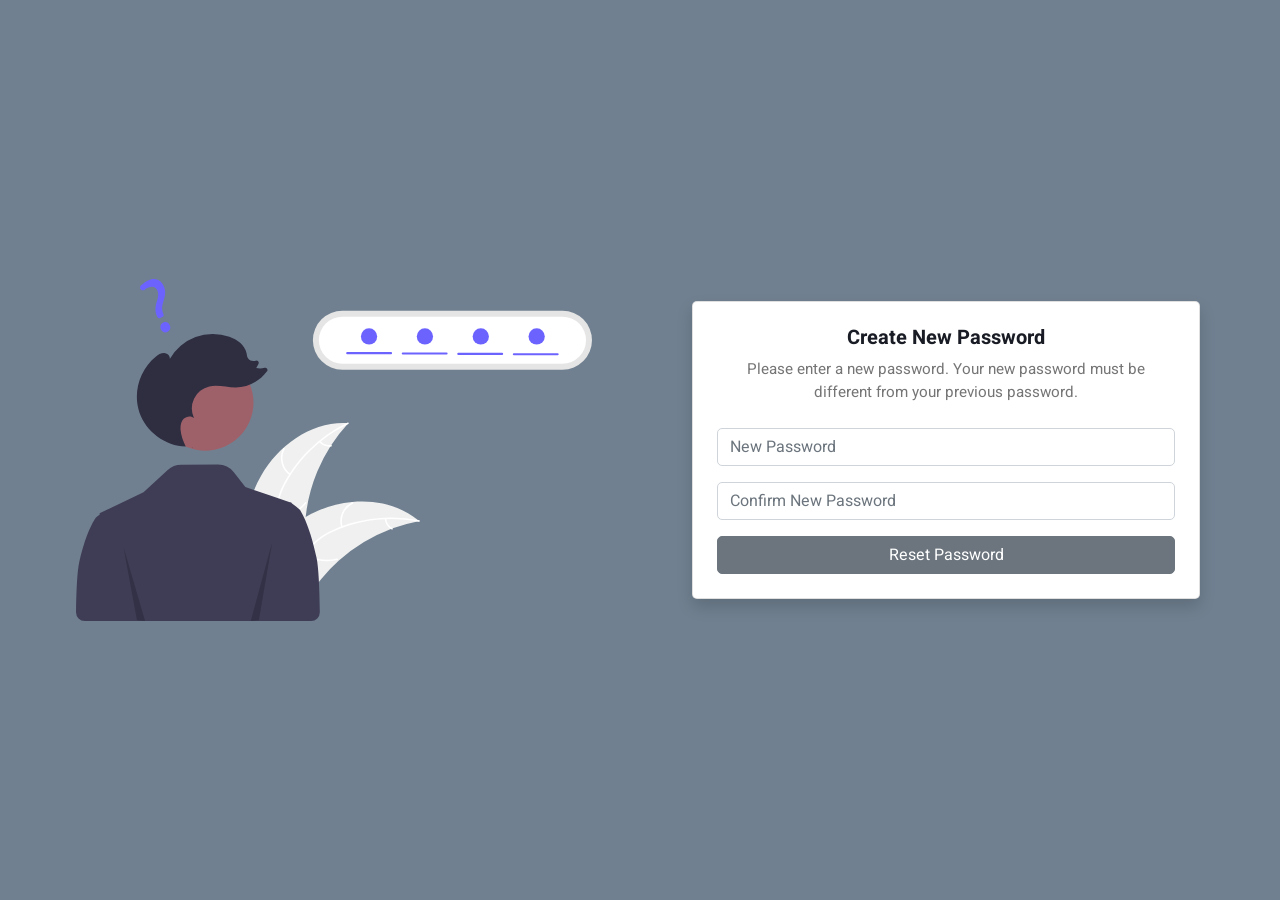
<file: forgotPassword.html>
<!DOCTYPE html>
<html lang="en">

<head>
    <meta charset="utf-8">
    <title>ReviveRide -ForgotPassword</title>
    <meta content="width=device-width, initial-scale=1.0" name="viewport">

    <!-- Favicon  -->
    <link rel="icon" href="img/logo_img.png">

    <!-- Google Web Fonts -->
    <link rel="preconnect" href="https://fonts.googleapis.com">
    <link rel="preconnect" href="https://fonts.gstatic.com" crossorigin>
    <link href="https://fonts.googleapis.com/css2?family=Heebo:wght@400;500;600;700&display=swap" rel="stylesheet">

    <!-- Icon Font Stylesheet -->
    <link href="https://cdnjs.cloudflare.com/ajax/libs/font-awesome/5.10.0/css/all.min.css" rel="stylesheet">
    <link href="https://cdn.jsdelivr.net/npm/bootstrap-icons@1.4.1/font/bootstrap-icons.css" rel="stylesheet">

    <!-- Libraries Stylesheet -->
    <link href="lib/owlcarousel/assets/owl.carousel.min.css" rel="stylesheet">
    <link href="lib/tempusdominus/css/tempusdominus-bootstrap-4.min.css" rel="stylesheet" />

    <!-- Customized Bootstrap Stylesheet -->
    <link href="css/bootstrap.min.css" rel="stylesheet">

    <!-- Template Stylesheet -->
    <link href="css/style.css" rel="stylesheet">
</head>

<body>

    <div class="container-xxl position-relative bg-light d-flex justify-content-center align-items-center vh-100">
        <!-- Spinner Start -->
        <div id="spinner"
            class="show bg-white position-fixed translate-middle w-100 vh-100 top-50 start-50 d-flex align-items-center justify-content-center">
            <div class="spinner-border text-primary" style="width: 3rem; height: 3rem;" role="status">
                <span class="sr-only">Loading...</span>
            </div>
        </div>
        <!-- Spinner End -->


        <!-- Sign Up Start -->
        <div class="container-fluid d-flex justify-content-center align-items-center min-vh-100 px-3 bg-light">
            <div class="row w-100">
                <!-- Left Image Section -->
                <div class="col-md-6 d-none d-md-flex align-items-center justify-content-center p-5">
                    <img src="img/undraw_forgot-password_odai.svg" alt="Reset Password Illustration" class="img-fluid"
                        style="max-height: 500px;">
                </div>

                <!-- Right Form Section -->
                <div class="col-md-6 d-flex flex-column justify-content-center px-4 py-5">
                    <div class="text-center w-100">
                        <div class="card bg-white p-4 rounded-4 shadow mx-auto" style="max-width: 100%; width: 90%;">
                            <h5 class="text-center mb-2">Create New Password</h5>
                            <p class="text-center mb-4" style="font-size: 0.95rem;">
                                Please enter a new password. Your new password must be different from your previous
                                password.
                            </p>

                            <form>
                                <div class="mb-3">
                                    <input type="password" class="form-control" placeholder="New Password" required>
                                </div>
                                <div class="mb-3">
                                    <input type="password" class="form-control" placeholder="Confirm New Password"
                                        required>
                                </div>
                                <a href="successful.html"
                                    class="btn btn-secondary w-100 text-white text-decoration-none">
                                    Reset Password
                                </a>
                            </form>
                        </div>
                    </div>
                </div>
            </div>
        </div>


        <!-- Sign Up End -->
    </div>

    <!-- JavaScript Libraries -->
    <script src="https://code.jquery.com/jquery-3.4.1.min.js"></script>
    <script src="https://cdn.jsdelivr.net/npm/bootstrap@5.0.0/dist/js/bootstrap.bundle.min.js"></script>
    <script src="lib/chart/chart.min.js"></script>
    <script src="lib/easing/easing.min.js"></script>
    <script src="lib/waypoints/waypoints.min.js"></script>
    <script src="lib/owlcarousel/owl.carousel.min.js"></script>
    <script src="lib/tempusdominus/js/moment.min.js"></script>
    <script src="lib/tempusdominus/js/moment-timezone.min.js"></script>
    <script src="lib/tempusdominus/js/tempusdominus-bootstrap-4.min.js"></script>

    <!-- Template Javascript -->
    <script src="js/main.js"></script>
</body>

</html>
</file>
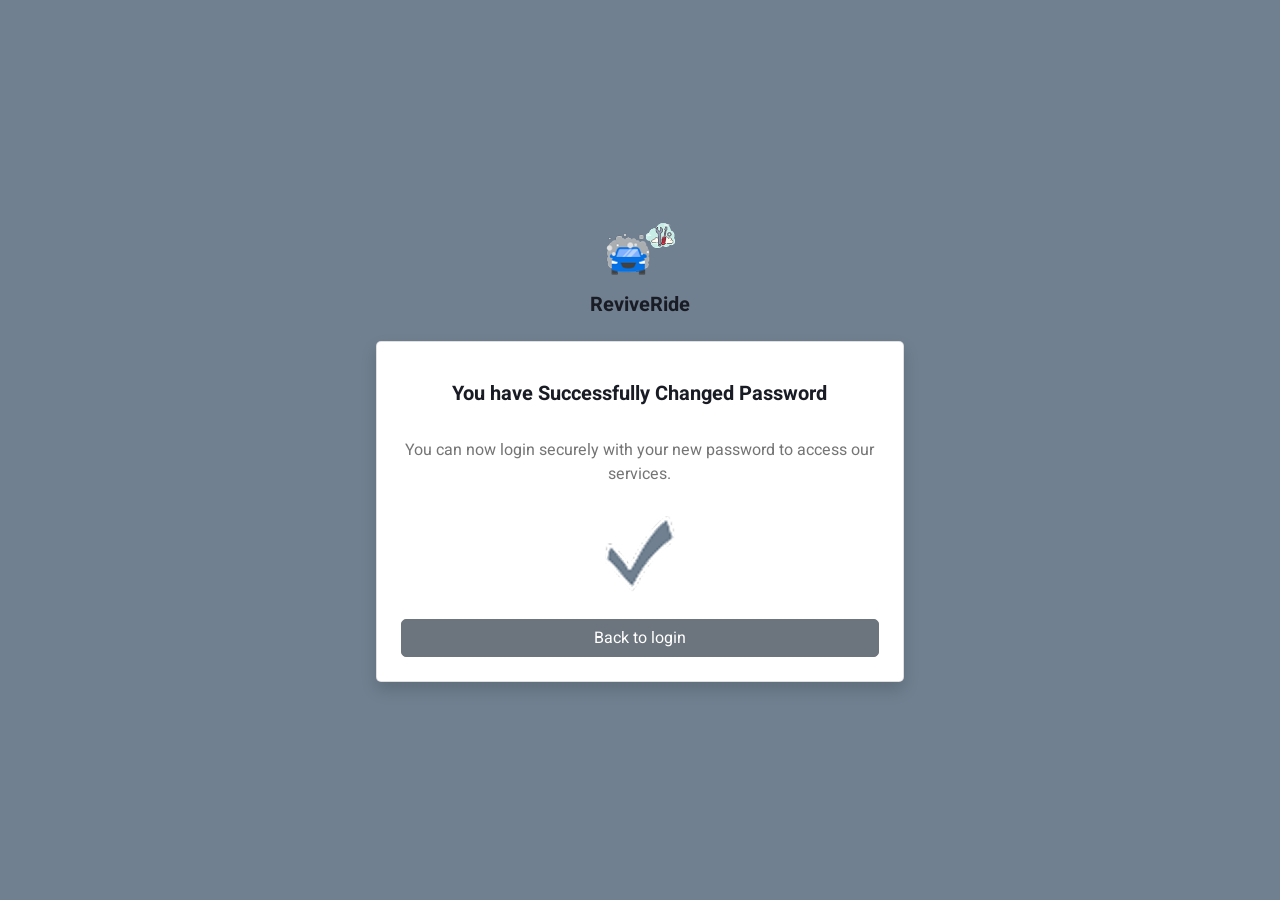
<file: successful.html>
<!DOCTYPE html>
<html lang="en">

<head>
    <meta charset="utf-8">
    <title>ReviveRide -Successfully</title>
    <meta content="width=device-width, initial-scale=1.0" name="viewport">

    <!-- Favicon  -->
    <link rel="icon" href="img/logo_img.png">

    <!-- Google Web Fonts -->
    <link rel="preconnect" href="https://fonts.googleapis.com">
    <link rel="preconnect" href="https://fonts.gstatic.com" crossorigin>
    <link href="https://fonts.googleapis.com/css2?family=Heebo:wght@400;500;600;700&display=swap" rel="stylesheet">

    <!-- Icon Font Stylesheet -->
    <link href="https://cdnjs.cloudflare.com/ajax/libs/font-awesome/5.10.0/css/all.min.css" rel="stylesheet">
    <link href="https://cdn.jsdelivr.net/npm/bootstrap-icons@1.4.1/font/bootstrap-icons.css" rel="stylesheet">

    <!-- Libraries Stylesheet -->
    <link href="lib/owlcarousel/assets/owl.carousel.min.css" rel="stylesheet">
    <link href="lib/tempusdominus/css/tempusdominus-bootstrap-4.min.css" rel="stylesheet" />

    <!-- Customized Bootstrap Stylesheet -->
    <link href="css/bootstrap.min.css" rel="stylesheet">

    <!-- Template Stylesheet -->
    <link href="css/style.css" rel="stylesheet">
</head>

<body>

    <div class="container-xxl position-relative bg-light d-flex justify-content-center align-items-center vh-100">
        <!-- Spinner Start -->
        <div id="spinner"
            class="show bg-white position-fixed translate-middle w-100 vh-100 top-50 start-50 d-flex align-items-center justify-content-center">
            <div class="spinner-border text-primary" style="width: 3rem; height: 3rem;" role="status">
                <span class="sr-only">Loading...</span>
            </div>
        </div>
        <!-- Spinner End -->


        <!-- Sign Up Start -->
        <div class="d-flex flex-column align-items-center px-3">
            <img src="img/logo_img.png" alt="Logo" class="mb-3" width="70">
            <h5 class="text-center mb-4">ReviveRide</h5>

            <div class="card bg-white p-4 rounded-6 shadow mx-auto" style="max-width: 100%; width: 90%;">
                <h5 class="text-center my-3">You have Successfully Changed Password</h5>
                <p class="text-center mt-3">You can now login securely with your new password to access our services.
                </p>

                <div class="d-flex flex-column align-items-center">
                    <img src="img/icons8-correct-48 1.png" alt="logo" class="mb-3" width="70">
                </div>

                <form>
                    <a href="signin.html" class="btn btn-secondary w-100 text-white text-center">Back to login</a>
                </form>
            </div>
        </div>
        <!-- Sign Up End -->
    </div>

    <!-- JavaScript Libraries -->
    <script src="https://code.jquery.com/jquery-3.4.1.min.js"></script>
    <script src="https://cdn.jsdelivr.net/npm/bootstrap@5.0.0/dist/js/bootstrap.bundle.min.js"></script>
    <script src="lib/chart/chart.min.js"></script>
    <script src="lib/easing/easing.min.js"></script>
    <script src="lib/waypoints/waypoints.min.js"></script>
    <script src="lib/owlcarousel/owl.carousel.min.js"></script>
    <script src="lib/tempusdominus/js/moment.min.js"></script>
    <script src="lib/tempusdominus/js/moment-timezone.min.js"></script>
    <script src="lib/tempusdominus/js/tempusdominus-bootstrap-4.min.js"></script>

    <!-- Template Javascript -->
    <script src="js/main.js"></script>
</body>

</html>
</file>
<file: css/style.css>
/********** Template CSS **********/
:root {
  --primary: #009cff;
  --light: #f3f6f9;
  --dark: #191c24;
}

.bg-gradient-white-blue {
  background: linear-gradient(
    to bottom,
    #ffffff,
    #e0f0ff
  ); /* soft white to blue gradient */
}
.bg-gradient-white-green {
  background: linear-gradient(
    to bottom,
    #ffffff,
    #d4f8e8
  ); /* white to light green */
}

.btn-gradient {
  background: linear-gradient(
    to right,
    #3b9e5d,
    #64d284
  ); /* A green gradient */
  border: none;
  color: white;
  transition: all 0.3s ease;
}

.btn-gradient:hover {
  background: linear-gradient(
    to right,
    #64d284,
    #3b9e5d
  ); /* Reverse gradient on hover */
  box-shadow: 0 4px 6px rgba(0, 0, 0, 0.1);
}

/*** Global Utilities ***/
.back-to-top {
  position: fixed;
  display: none;
  right: 45px;
  bottom: 45px;
  z-index: 99;
}

/*** Spinner ***/
#spinner {
  opacity: 0;
  visibility: hidden;
  transition: opacity 0.5s ease-out, visibility 0s linear 0.5s;
  z-index: 99999;
}

#spinner.show {
  visibility: visible;
  opacity: 1;
  transition: opacity 0.5s ease-out, visibility 0s linear 0s;
}

/*** Buttons ***/
.btn {
  transition: 0.5s;
}

.btn.btn-primary {
  color: #ffffff;
}

.btn-square {
  width: 38px;
  height: 38px;
  padding: 0;
  display: inline-flex;
  align-items: center;
  justify-content: center;
  font-weight: normal;
  border-radius: 50px;
}

.btn-sm-square {
  width: 32px;
  height: 32px;
  padding: 0;
  display: inline-flex;
  align-items: center;
  justify-content: center;
  font-weight: normal;
  border-radius: 50px;
}

.btn-lg-square {
  width: 48px;
  height: 48px;
  padding: 0;
  display: inline-flex;
  align-items: center;
  justify-content: center;
  font-weight: normal;
  border-radius: 50px;
}

/*** Layout ***/
/* Sidebar */
.sidebar {
  position: fixed;
  top: 0;
  left: 0;
  bottom: 0;
  width: 250px;
  height: 100vh;
  overflow-y: hidden;
  background-color: #708090;
  /* or use: var(--light) */
  transition: 0.5s;
  z-index: 999;
}

/* Main content */
.content {
  margin-left: 250px;
  min-height: 100vh;
  flex-grow: 1;
  transition: 0.5s;
}

/* Dropdown adjustment */
.custom-dropdown {
  margin-left: 1500px;
  /* Adjust to move the dropdown right */
}

/*** Notification & Custom Containers ***/
.container-custom {
  width: 100%;
  max-width: 1094px;
  background-color: #595e63;
  border-radius: 10px;
  padding: 20px;
  margin: auto;
}

/*** Custom Buttons and Notifications ***/
.btn-custom {
  background-color: #595e63;
  color: white;
  border-radius: 20px;
  padding: 10px 20px;
  border: none;
  transition: background-color 0.3s;
}

.btn-custom.active {
  background-color: white;
  color: #595e63;
}

.icon-container {
  display: flex;
  align-items: center;
  justify-content: center;
  background-color: #708090;
  color: white;
  font-size: 24px;
  border-radius: 50%;
  padding: 10px;
  width: 50px;
  height: 50px;
  flex-shrink: 0;
}

.notification {
  padding: 15px;
  border-radius: 10px;
  margin-top: 10px;
  display: flex;
  align-items: center;
  gap: 20px;
  width: 100%;
}

.notification-text {
  flex-grow: 1;
  background-color: white;
  padding: 15px;
  border-radius: 10px;
}

/*** Map & Sidebar2 ***/
.sidebar2 {
  width: 800px;
  background: white;
  box-shadow: 2px 0 5px rgba(0, 0, 0, 0.1);
  overflow-y: auto;
  padding: 20px;
}

.map-wrapper {
  display: flex;
}

.map-container {
  width: 100%;
  height: 100%;
  position: relative;
}

/*** Mobile Warning ***/
.mobile-warning {
  display: none;
}

/*** Custom Card ***/
.hero {
  position: relative;
  width: 100%;
  height: 100vh;
  display: flex;
  align-items: center;
}

.video-bg {
  position: absolute;
  top: 0;
  left: 0;
  min-width: 100%;
  min-height: 100%;
  object-fit: cover;
  z-index: 0;
}

.overlay {
  position: absolute;
  top: 0;
  left: 0;
  right: 0;
  bottom: 0;
  background: rgba(0, 0, 0, 0.4);
  z-index: 1;
}

.hero-content {
  position: relative;
  z-index: 2;
}

.signup-container {
  flex: 1;
  display: flex;
  align-items: center;
  justify-content: center;
  padding: 2rem;
  background: white;
}

.signup-card {
  width: 100%;
  max-width: 340px;
}

.logo-img {
  width: 70px;
}

/*** Thinking Indicator ***/
.thinking-indicator .dot {
  animation: bounce 1s infinite alternate;
}

.thinking-indicator .dot:nth-child(2) {
  animation-delay: 0.2s;
}

.thinking-indicator .dot:nth-child(3) {
  animation-delay: 0.4s;
}

@keyframes bounce {
  0% {
    transform: translateY(0);
  }

  100% {
    transform: translateY(-6px);
  }
}

/*** Responsive Adjustments ***/
@media (max-width: 768px) {
  .hero-section {
    flex-direction: column;
    height: 100vh;
  }

  .hero,
  .signup-container {
    flex: none;
    width: 100%;
    height: 50%;
  }

  .hero-content h1 {
    font-size: 1.5rem;
  }

  .hero-content p {
    font-size: 0.9rem;
  }

  .logo-img {
    width: 50px;
  }

  .map-wrapper {
    display: none !important;
  }

  .mobile-warning {
    display: block !important;
    text-align: center;
    padding: 40px 20px;
    background-color: #fff3cd;
    color: #856404;
    border: 1px solid #ffeeba;
    border-radius: 8px;
    margin: 20px;
  }

  .mobile-warning h4 {
    font-weight: bold;
    font-size: 1.5rem;
  }
}

@media (max-width: 576px) {
  .hero-content h1 {
    font-size: 1.2rem;
  }

  .hero-content p {
    font-size: 0.8rem;
  }

  .logo-img {
    display: none;
  }
}

/* Enable scrollbar for table containers on small screens */
@media (max-width: 768px) {
  .table-container {
    overflow-y: auto;
  }
}

/*** Sidebar & Content Adjustments for Larger Screens ***/
@media (min-width: 992px) {
  .sidebar {
    margin-left: 0;
  }

  .sidebar.open {
    margin-left: -250px;
  }

  .content {
    width: calc(100% - 250px);
  }

  .content.open {
    width: 100%;
    margin-left: 0;
  }
}

/* Sign Card */

@media (max-width: 991.98px) {
  .sidebar {
    margin-left: -250px;
  }

  .sidebar.open {
    margin-left: 0;
  }

  .content {
    width: 100%;
    margin-left: 0;
  }
}

/*** Navbar Styles ***/
/* Sidebar navbar links */
.sidebar .navbar .navbar-nav .nav-link {
  padding: 7px 9px;
  color: var(--dark);
  font-weight: 500;
  border-left: 3px solid var(--light);
  border-radius: 0 30px 30px 0;
  outline: none;
}

.sidebar .navbar .navbar-nav .nav-link:hover,
.sidebar .navbar .navbar-nav .nav-link.active {
  color: var(--primary);
  background: #ffffff;
  border-color: var(--primary);
}

.sidebar .navbar .navbar-nav .nav-link i {
  width: 40px;
  height: 40px;
  display: inline-flex;
  align-items: center;
  justify-content: center;
  background: #ffffff;
  border-radius: 40px;
}

.sidebar .navbar .navbar-nav .nav-link:hover i,
.sidebar .navbar .navbar-nav .nav-link.active i {
  background: var(--light);
}

.sidebar .navbar .dropdown-toggle::after {
  position: absolute;
  top: 15px;
  right: 15px;
  border: none;
  content: '\f107';
  font-family: 'Font Awesome 5 Free';
  font-weight: 900;
  transition: 0.5s;
}

.sidebar .navbar .dropdown-toggle[aria-expanded='true']::after {
  transform: rotate(-180deg);
}

.sidebar .navbar .dropdown-item {
  padding-left: 25px;
  border-radius: 0 30px 30px 0;
}

/* Content navbar links */
.content .navbar .navbar-nav .nav-link {
  margin-left: 25px;
  padding: 12px 0;
  color: var(--dark);
  outline: none;
}

.content .navbar .navbar-nav .nav-link:hover,
.content .navbar .navbar-nav .nav-link.active {
  color: var(--primary);
}

.content .navbar .sidebar-toggler,
.content .navbar .navbar-nav .nav-link i {
  width: 40px;
  height: 40px;
  display: inline-flex;
  align-items: center;
  justify-content: center;
  background: #ffffff;
  border-radius: 40px;
}

.content .navbar .dropdown-toggle::after {
  margin-left: 6px;
  vertical-align: middle;
  border: none;
  content: '\f107';
  font-family: 'Font Awesome 5 Free';
  font-weight: 900;
  transition: 0.5s;
}

.content .navbar .dropdown-toggle[aria-expanded='true']::after {
  transform: rotate(-180deg);
}

@media (max-width: 575.98px) {
  .content .navbar .navbar-nav .nav-link {
    margin-left: 15px;
  }
}

/*** Date Picker ***/
.bootstrap-datetimepicker-widget.bottom {
  top: auto !important;
}

.bootstrap-datetimepicker-widget .table * {
  border-bottom-width: 0px;
}

.bootstrap-datetimepicker-widget .table th {
  font-weight: 500;
}

.bootstrap-datetimepicker-widget.dropdown-menu {
  padding: 10px;
  border-radius: 2px;
}

.bootstrap-datetimepicker-widget table td.active,
.bootstrap-datetimepicker-widget table td.active:hover {
  background: var(--primary);
}

.bootstrap-datetimepicker-widget table td.today::before {
  border-bottom-color: var(--primary);
}

/*** Testimonial Carousel ***/
.progress .progress-bar {
  width: 0px;
  transition: 2s;
}

.testimonial-carousel .owl-dots {
  margin-top: 24px;
  display: flex;
  align-items: flex-end;
  justify-content: center;
}

.testimonial-carousel .owl-dot {
  position: relative;
  display: inline-block;
  margin: 0 5px;
  width: 15px;
  height: 15px;
  border: 5px solid var(--primary);
  border-radius: 15px;
  transition: 0.5s;
}

.testimonial-carousel .owl-dot.active {
  background: var(--dark);
  border-color: var(--primary);
}
</file>
